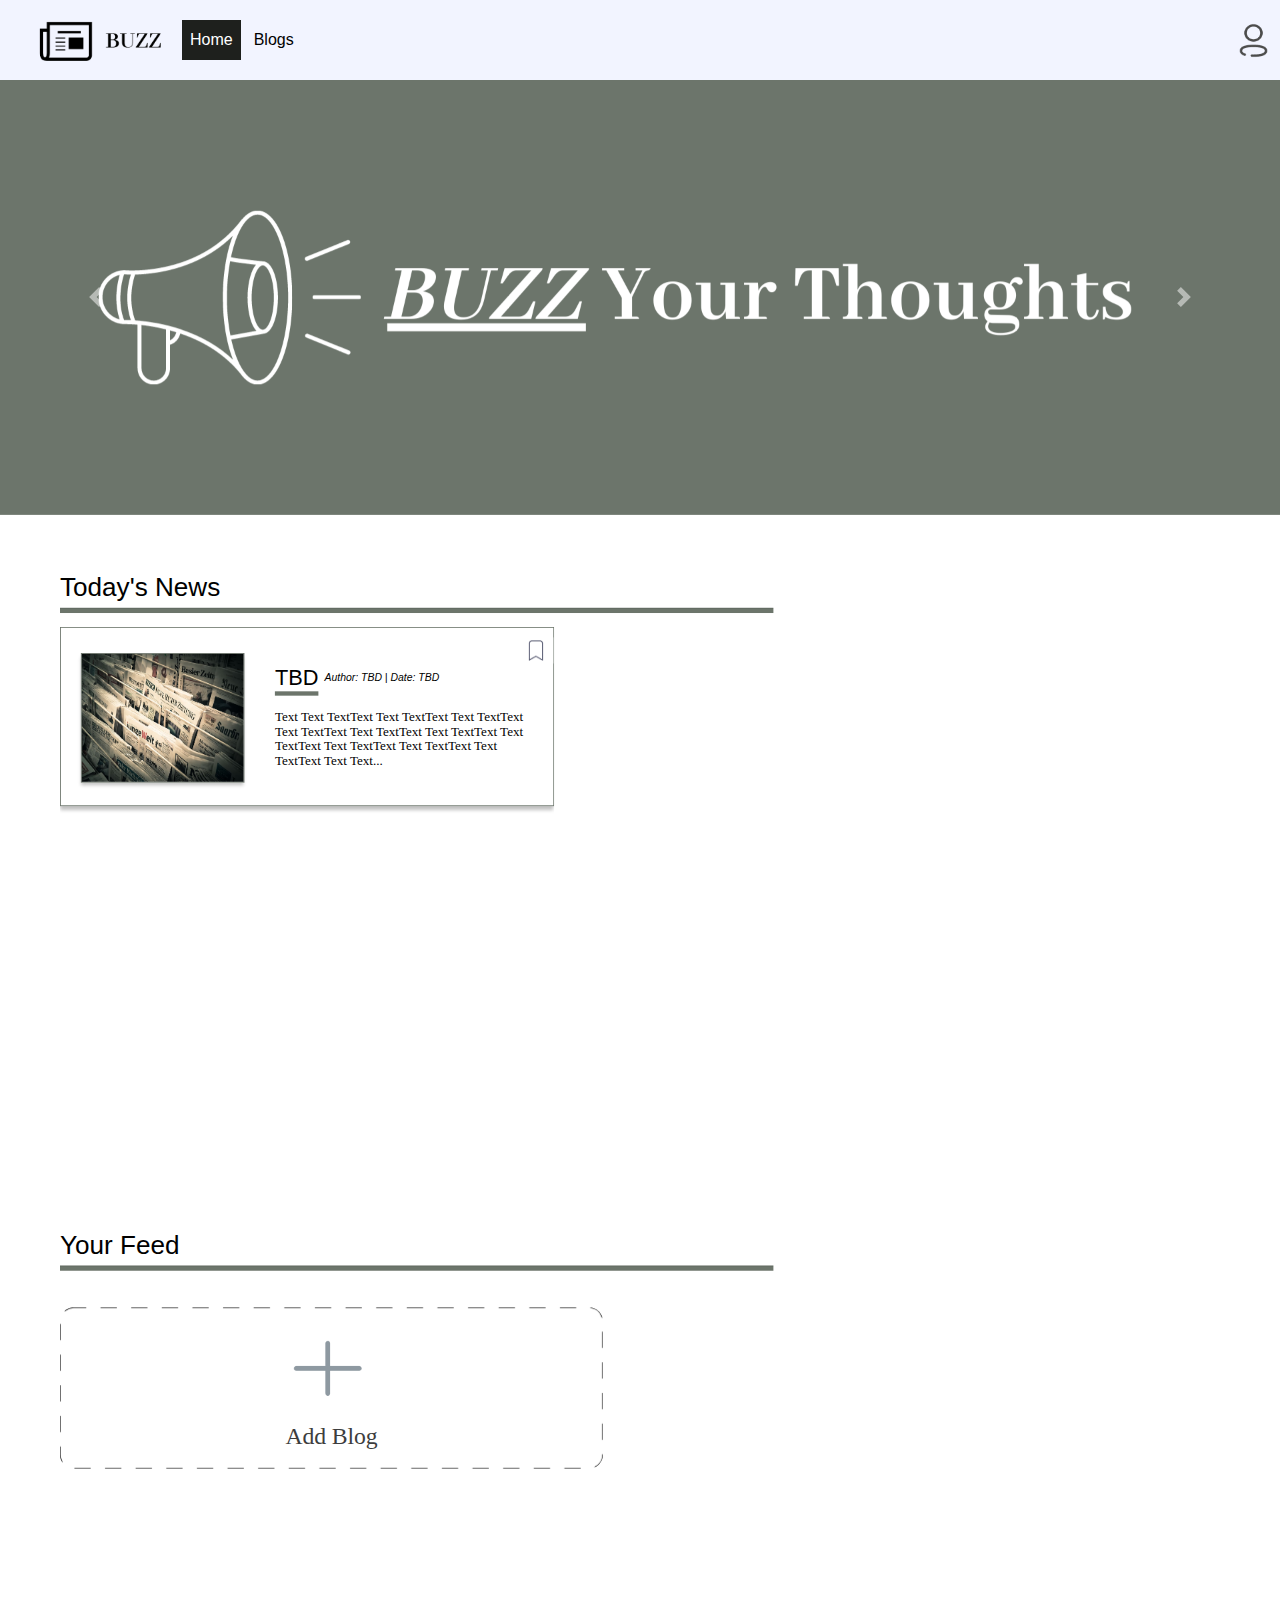
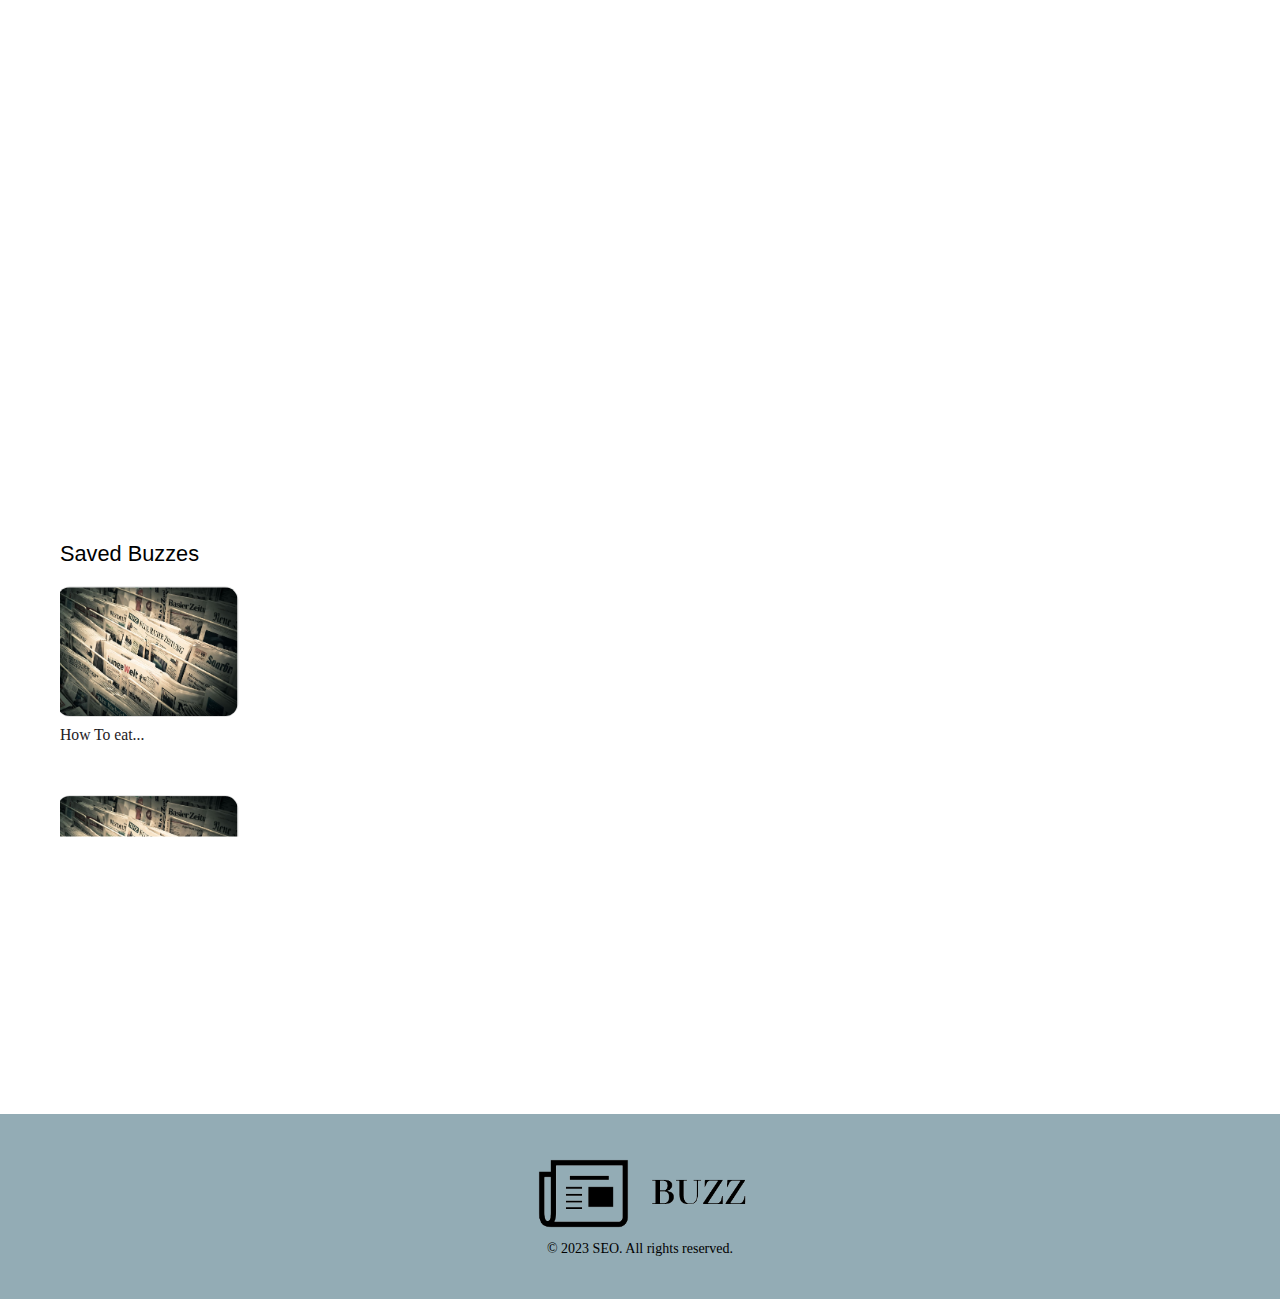
<file: server/templates/index.html>
<!DOCTYPE html>
<html lang="en">
  <head>
    <meta charset="UTF-8" />
    <meta http-equiv="X-UA-Compatible" content="IE=edge" />
    <meta name="viewport" content="width=device-width, initial-scale=1.0" />
    <title>Buzz</title>
    <link rel="icon" type="image/x-icon" href="../images/buzzlogo.png" />
    <link rel="stylesheet" href="../static/variables.css" />
    <link rel="stylesheet" href="../static/nav.css" />
    <link rel="stylesheet" href="../static/home.css" />
    <link rel="stylesheet" href="../static/cards.css" />
    <link rel="stylesheet" href="https://cdn.jsdelivr.net/npm/bootstrap@4.0.0/dist/css/bootstrap.min.css" integrity="sha384-Gn5384xqQ1aoWXA+058RXPxPg6fy4IWvTNh0E263XmFcJlSAwiGgFAW/dAiS6JXm" crossorigin="anonymous" />
  </head>
  <body>
    <nav class="navbar navbar-expand-lg nav_container fixed-top">
      <a  href="../templates/index.html"> 
        <img src="../images/buzzlogo.png" alt="logo" class="nav_logo"/>
      </a>
      <button class="navbar-toggler" type="button" data-toggle="collapse" data-target="#navbarNav" aria-controls="navbarNav" aria-expanded="false" aria-label="Toggle navigation"><span class="navbar-toggler-icon"></span></button>
      <div class="collapse navbar-collapse navbar_contain" id="navbarNav">
        <ul class="navbar-nav">
          <li class="nav-item active">
            <a class="nav-link" href="../templates/index.html">Home <span class="sr-only">(current)</span></a>
          </li>
          <li class="nav-item">
            <a class="nav-link" href="../templates/Blogs.html">Blogs</a>
          </li>
        </ul>
        <button class="nav_btn"  onclick="ProfileBtn()">
          <img src="../images/Profile.png" alt="profile" id="prof_img" />
        </button>
      </div>
    </nav>
    <div  id="news_popup"  class="news_pop_up">
      <div class="view_news_popup">
        <img src="../images/savenews.png" alt="save" class="save_icon">
        <div class="col_one_pop">
          <img src="../images/adminnews.jpg" alt="">
          <form action="GET" method="post" class="news_form">
            <div class="news_info">
              <div class="news_title_pop">
              <p class="news_pop_title" id="buzzTitle" >Title</p>
              </div>
            </div>
            <div class="news_info news_info_details">
              <div class="news_details_pop">
                <p class="news_pop_detail_text" id="buzzDetail" >Buzz Buzz Buzz...</p>
                </div>
              </div>
          </form>
        </div>
        <div class="col_two_pop">
          <button onclick="close_news_popup()">
          <img src="../images/close.png" alt="">
        </button>
        </div>

      </div>
    </div>

    <div class="top_space"></div>
    <div id="carouselExampleControls" class="carousel slide" data-ride="carousel">
      <div class="carousel-inner">
        <div class="carousel-item active">
          <img class="d-block w-100" src="../images/Buzzslideone.png" alt="First slide">
        </div>
        <div class="carousel-item">
          <img class="d-block w-100" src="../images/Buzzslidetwo.png" alt="Second slide">
        </div>
        <div class="carousel-item">
          <img class="d-block w-100" src="../images/Buzzslidethree.png" alt="Third slide">
        </div>
      </div>
      <a class="carousel-control-prev" href="#carouselExampleControls" role="button" data-slide="prev">
        <span class="carousel-control-prev-icon" aria-hidden="true"></span>
        <span class="sr-only">Previous</span>
      </a>
      <a class="carousel-control-next" href="#carouselExampleControls" role="button" data-slide="next">
        <span class="carousel-control-next-icon" aria-hidden="true"></span>
        <span class="sr-only">Next</span>
      </a>
    </div>
    <div class="section_one">
      <div class="col_one">
        <p class="news_title"> Today's News</p>
        <hr class='section_break'></hr>
        <div class="cards_scroll_news">
          <div onclick="viewNews()" id="1" class="news_cards">
            <div class="card_col_one">
              <img class="card_img" src="../images/adminnews.jpg" alt="news"/>
            </div>
            <div class="card_col_two">
              <div class="card_title_row">
                <p class="news_card_title">TBD</p>
                <p class="news_card_subtit">Author: TBD | Date: TBD</p>
              </div>
              <p class="news_card_preview">Text Text TextText Text TextText Text TextText Text TextText Text TextText Text TextText Text TextText Text TextText Text TextText Text TextText Text Text...</p>

            </div>
            <div class="card_col_three">
              <button>
              <img src="../images/save.png" alt="save">
            </button>
            </div>
          </div>
      </div>
      </div>
      <div class="col_two">
        <div id="not_show_feed" class="no_feed">
          <div class="no_feed_buzz">
            <button onclick="location.href = '../templates/Blogs.html'"><img src="../images/Add.png" alt="add"></button>
            <p class="no_feed_text">Add Blog</p>
          </div>
        </div>
          <div class="post_container">
            <p class="feed_title">Your Feed</p>
            <hr class='section_break_feed'></hr>
            <div id="show_feed" class="post_scroll">
                <div class="post_cards">
                  <p class="post_title">Post TBD</p>
                  <p class="post_details">Text Text TextText Text TextText Text TextText Text TextText Text TextText Text TextText Text TextText Text TextText Text TextText Text TextText Text Text...</p>
                </div>
                <div class="post_cards">
                <p class="post_title">Post TBD</p>
                <p class="post_details">Text Text TextText Text TextText Text TextText Text TextText Text TextText Text TextText Text TextText Text TextText Text TextText Text TextText Text Text...</p>
                </div>
                <div class="post_cards">
              <p class="post_title">Post TBD</p>
              <p class="post_details">Text Text TextText Text TextText Text TextText Text TextText Text TextText Text TextText Text TextText Text TextText Text TextText Text TextText Text Text...</p>
                </div>
                <div class="post_cards">
                <p class="post_title">Post TBD</p>
                <p class="post_details">Text Text TextText Text TextText Text TextText Text TextText Text TextText Text TextText Text TextText Text TextText Text TextText Text TextText Text Text...</p>
              </div>
                </div>
            </div>
         
          <div class="saved_articles">
            <p class="saved_title">Saved Buzzes</p>
            <div class="saved_scroll">
              <div class="saved_card">
                <button><img class="saved_img" src="../images/adminnews.jpg" alt="savedimg"/></button>
                <p class="saved_sub">How To eat...</p>
              </div>
              <div class="saved_card">
                <button><img class="saved_img" src="../images/adminnews.jpg" alt="savedimg"/></button>
                <p class="saved_sub">How To eat...</p>
              </div>
              <div class="saved_card">
                <button><img class="saved_img" src="../images/adminnews.jpg" alt="savedimg"/></button>
                <p class="saved_sub">How To eat...</p>
              </div>
              <div class="saved_card">
                <button><img class="saved_img" src="../images/adminnews.jpg" alt="savedimg"/></button>
                <p class="saved_sub">How To eat...</p>
              </div>
              <div class="saved_card">
                <button><img class="saved_img" src="../images/adminnews.jpg" alt="savedimg"/></button>
                <p class="saved_sub">How To eat...</p>
              </div>
            </div>
          </div>
    </div>
  </div>
  <div class="footer">
    <img src="../images/buzzlogo.png" alt="logo"/>
    <p>© 2023 SEO. All rights reserved.</p>
  </div>
  <script>
    
  </script>
  <script src="../js/web.js"></script>
    <script src="https://ajax.googleapis.com/ajax/libs/jquery/3.6.4/jquery.min.js"></script>
    <script src="https://code.jquery.com/jquery-3.2.1.slim.min.js" integrity="sha384-KJ3o2DKtIkvYIK3UENzmM7KCkRr/rE9/Qpg6aAZGJwFDMVNA/GpGFF93hXpG5KkN" crossorigin="anonymous"></script>
    <script src="https://cdn.jsdelivr.net/npm/popper.js@1.12.9/dist/umd/popper.min.js" integrity="sha384-ApNbgh9B+Y1QKtv3Rn7W3mgPxhU9K/ScQsAP7hUibX39j7fakFPskvXusvfa0b4Q" crossorigin="anonymous"></script>
    <script src="https://cdn.jsdelivr.net/npm/bootstrap@4.0.0/dist/js/bootstrap.min.js" integrity="sha384-JZR6Spejh4U02d8jOt6vLEHfe/JQGiRRSQQxSfFWpi1MquVdAyjUar5+76PVCmYl" crossorigin="anonymous"></script>
  </body>
</html>
</file>
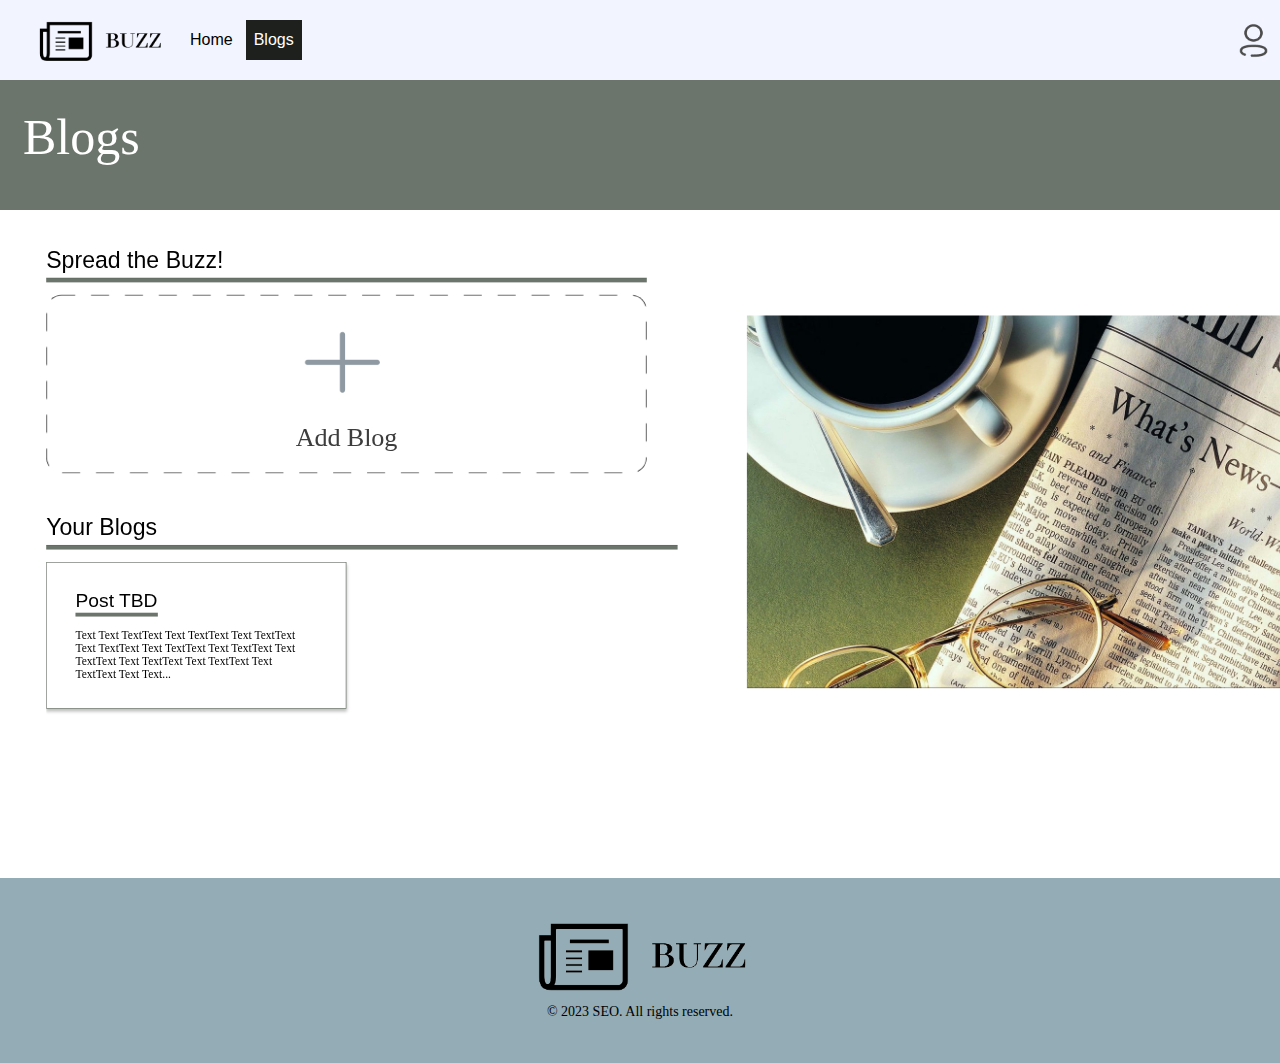
<file: server/templates/Blogs.html>
<!DOCTYPE html>
<html lang="en">
  <head>
    <meta charset="UTF-8" />
    <meta http-equiv="X-UA-Compatible" content="IE=edge" />
    <meta name="viewport" content="width=device-width, initial-scale=1.0" />
    <title>Buzz</title>
    <link rel="icon" type="image/x-icon" href="../images/buzzlogo.png" />
    <link rel="stylesheet" href="../static/variables.css" />
    <link rel="stylesheet" href="../static/nav.css" />
    <link rel="stylesheet" href="../static/blogs.css" />
    <link rel="stylesheet" href="../static/cards.css" />
    <link rel="stylesheet" href="https://cdn.jsdelivr.net/npm/bootstrap@4.0.0/dist/css/bootstrap.min.css" integrity="sha384-Gn5384xqQ1aoWXA+058RXPxPg6fy4IWvTNh0E263XmFcJlSAwiGgFAW/dAiS6JXm" crossorigin="anonymous" />
  </head>
  <body>
    <nav class="navbar navbar-expand-lg nav_container fixed-top">
      <a  href="../templates/index.html"> 
        <img src="../images/buzzlogo.png" alt="logo" class="nav_logo"/>
      </a>
      <button class="navbar-toggler" type="button" data-toggle="collapse" data-target="#navbarNav" aria-controls="navbarNav" aria-expanded="false" aria-label="Toggle navigation"><span class="navbar-toggler-icon"></span></button>
      <div class="collapse navbar-collapse navbar_contain" id="navbarNav">
        <ul class="navbar-nav">
          <li class="nav-item ">
            <a class="nav-link" href="../templates/index.html">Home <span class="sr-only">(current)</span></a>
          </li>
          <li class="nav-item active">
            <a class="nav-link" href="../templates/Blogs.html">Blogs</a>
          </li>
        </ul>
        <button class="nav_btn"  onclick="ProfileBtn()">
          <img src="../images/Profile.png" alt="profile" id="prof_img" />
        </button>
      </div>
    </nav>
    <div  id="blog_popup"  class="pop_up">
      <div class="add_blog_popup">
        <div class="col_one_pop">
          <img src="../images/adminnews.jpg" alt="">
          <form action="" method="post" class="blog_form">
            <div class="blog_info">
              <input placeholder="Enter Title" type="name" name="buzzTitle" id="buzzTitle" required>
            </div>
            <div class="blog_info blog_info_details">
              <textarea placeholder="Buzz you story..." type="text" name="buzzDetails" id="buzzDetails" required></textarea>
            </div>
            <div class="blog_info_btn">
              <input type="submit" value="Save">
            </div>
          </form>
        </div>
        <div class="col_two_pop">
          <button onclick="close_blog_popup()">
          <img src="../images/close.png" alt="">
        </button>
        </div>

      </div>
    </div>

    <div class="top_space_blogs"></div>
    <div class="page_header">
      <p class="header_blogs">Blogs</p>
    </div>
    <div class="blog_container">
    <div class="blog_section">
      <div class="create_blogs">
        <p class="create_title">Spread the Buzz!</p>
        <hr class='section_break_create'></hr>
        <div class="add_buzz">
          <button onclick="open_blog_popup()"><img src="../images/Add.png" alt="add"></button>
          <p class="add_text">Add Blog</p>
        </div>
      </div>
      <div class="your_blogs">
        <p class="your_title">Your Blogs</p>
        <hr class='section_break_feed'></hr>
        <div class="your_scroll">
            <div class="your_cards">
              <p class="your_cards_title">Post TBD</p>
              <p class="your_cards_details">Text Text TextText Text TextText Text TextText Text TextText Text TextText Text TextText Text TextText Text TextText Text TextText Text TextText Text Text...</p>
            </div>  
        </div>
      </div>
    </div>
    <div class="blog_img">
      <img src="../images/newscofee.jpg" alt="news image">
    </div>

  </div>

  
  <div class="footer">
    <img src="../images/buzzlogo.png" alt="logo"/>
    <p>© 2023 SEO. All rights reserved.</p>
  </div>
  <script src="../js/web.js"></script>
    <script src="https://ajax.googleapis.com/ajax/libs/jquery/3.6.4/jquery.min.js"></script>
    <script src="https://code.jquery.com/jquery-3.2.1.slim.min.js" integrity="sha384-KJ3o2DKtIkvYIK3UENzmM7KCkRr/rE9/Qpg6aAZGJwFDMVNA/GpGFF93hXpG5KkN" crossorigin="anonymous"></script>
    <script src="https://cdn.jsdelivr.net/npm/popper.js@1.12.9/dist/umd/popper.min.js" integrity="sha384-ApNbgh9B+Y1QKtv3Rn7W3mgPxhU9K/ScQsAP7hUibX39j7fakFPskvXusvfa0b4Q" crossorigin="anonymous"></script>
    <script src="https://cdn.jsdelivr.net/npm/bootstrap@4.0.0/dist/js/bootstrap.min.js" integrity="sha384-JZR6Spejh4U02d8jOt6vLEHfe/JQGiRRSQQxSfFWpi1MquVdAyjUar5+76PVCmYl" crossorigin="anonymous"></script>
  </body>
</html>
</file>
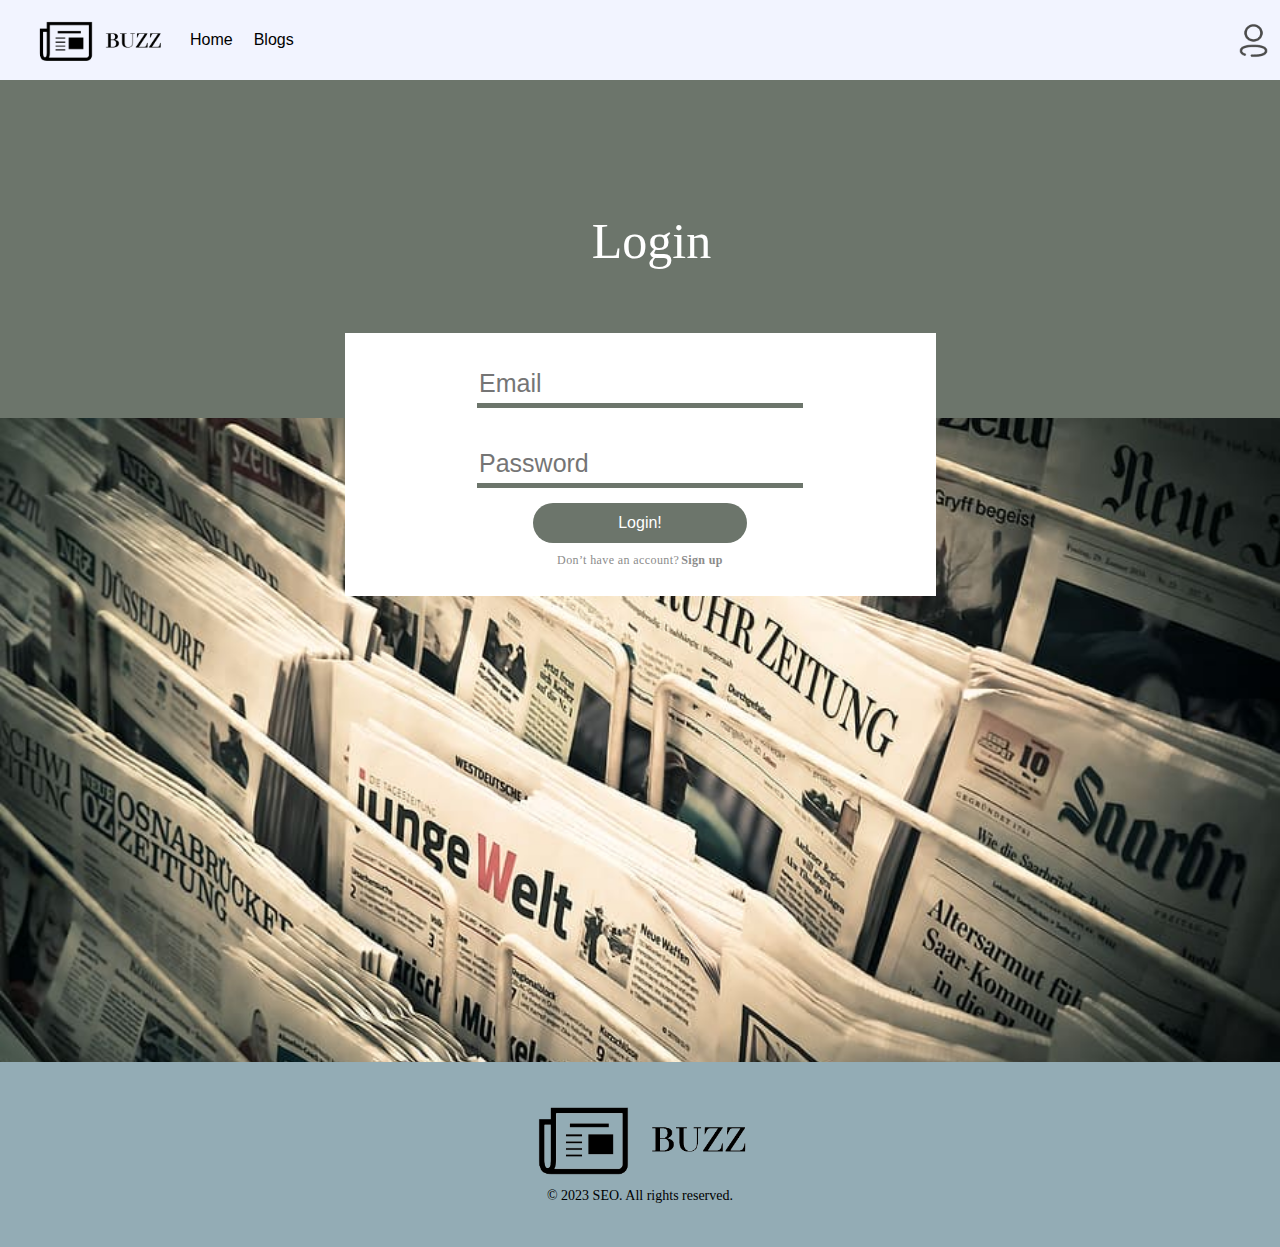
<file: server/templates/login.html>
<!DOCTYPE html>
<html lang="en">
  <head>
    <meta charset="UTF-8" />
    <meta http-equiv="X-UA-Compatible" content="IE=edge" />
    <meta name="viewport" content="width=device-width, initial-scale=1.0" />
    <title>Buzz</title>
    <link rel="icon" type="image/x-icon" href="../images/buzzlogo.png" />
    <link rel="stylesheet" href="../static/variables.css" />
    <link rel="stylesheet" href="../static/nav.css" />
    <link rel="stylesheet" href="../static/login.css" />
    <link rel="stylesheet" href="../static/cards.css" />
    <link rel="stylesheet" href="https://cdn.jsdelivr.net/npm/bootstrap@4.0.0/dist/css/bootstrap.min.css" integrity="sha384-Gn5384xqQ1aoWXA+058RXPxPg6fy4IWvTNh0E263XmFcJlSAwiGgFAW/dAiS6JXm" crossorigin="anonymous" />
  </head>
  <body>
    <nav class="navbar navbar-expand-lg nav_container fixed-top">
      <a  href="../templates/index.html"> 
        <img src="../images/buzzlogo.png" alt="logo" class="nav_logo"/>
      </a>
      <button class="navbar-toggler" type="button" data-toggle="collapse" data-target="#navbarNav" aria-controls="navbarNav" aria-expanded="false" aria-label="Toggle navigation"><span class="navbar-toggler-icon"></span></button>
      <div class="collapse navbar-collapse navbar_contain" id="navbarNav">
        <ul class="navbar-nav">
          <li class="nav-item ">
            <a class="nav-link" href="../templates/index.html">Home <span class="sr-only">(current)</span></a>
          </li>
          <li class="nav-item">
            <a class="nav-link" href="../templates/Blogs.html">Blogs</a>
          </li>
        </ul>
        <button class="nav_btn"  onclick="ProfileBtn()">
          <img src="../images/Profile.png" alt="profile" id="prof_img" />
        </button>
      </div>
    </nav>
    <div class="log_sec">
    <div class="login_container">
      <form action="" method="post" class="login_form">
        <div class="login_info">
          <input placeholder="Email" type="email" name="email" id="email" required>
        </div>
        <div class="login_info">
          <input placeholder="Password" type="password" name="password" id="password" required>
        </div>
        <div class="login_info_btn">
          <input type="submit" value="Login!">
        </div>
      </form>
      <div class="log_prompt">
        <p class="prompt">Don’t have an account? </p>
        <button onclick="Register()" class="sign_up">Sign up</button>
      </div>
    </div>
    <div class="top_space_log"></div>
    <div class="page_header_log">
      <p>Login</p>
    </div>
    <img class="news_bg" src="../images/adminnews.jpg" alt="newsbg">
  </div>
  <div class="footer">
    <img src="../images/buzzlogo.png" alt="logo"/>
    <p>© 2023 SEO. All rights reserved.</p>
  </div>
  <script src="../js/web.js"></script>
    <script src="https://ajax.googleapis.com/ajax/libs/jquery/3.6.4/jquery.min.js"></script>
    <script src="https://code.jquery.com/jquery-3.2.1.slim.min.js" integrity="sha384-KJ3o2DKtIkvYIK3UENzmM7KCkRr/rE9/Qpg6aAZGJwFDMVNA/GpGFF93hXpG5KkN" crossorigin="anonymous"></script>
    <script src="https://cdn.jsdelivr.net/npm/popper.js@1.12.9/dist/umd/popper.min.js" integrity="sha384-ApNbgh9B+Y1QKtv3Rn7W3mgPxhU9K/ScQsAP7hUibX39j7fakFPskvXusvfa0b4Q" crossorigin="anonymous"></script>
    <script src="https://cdn.jsdelivr.net/npm/bootstrap@4.0.0/dist/js/bootstrap.min.js" integrity="sha384-JZR6Spejh4U02d8jOt6vLEHfe/JQGiRRSQQxSfFWpi1MquVdAyjUar5+76PVCmYl" crossorigin="anonymous"></script>
  </body>
</html>
</file>
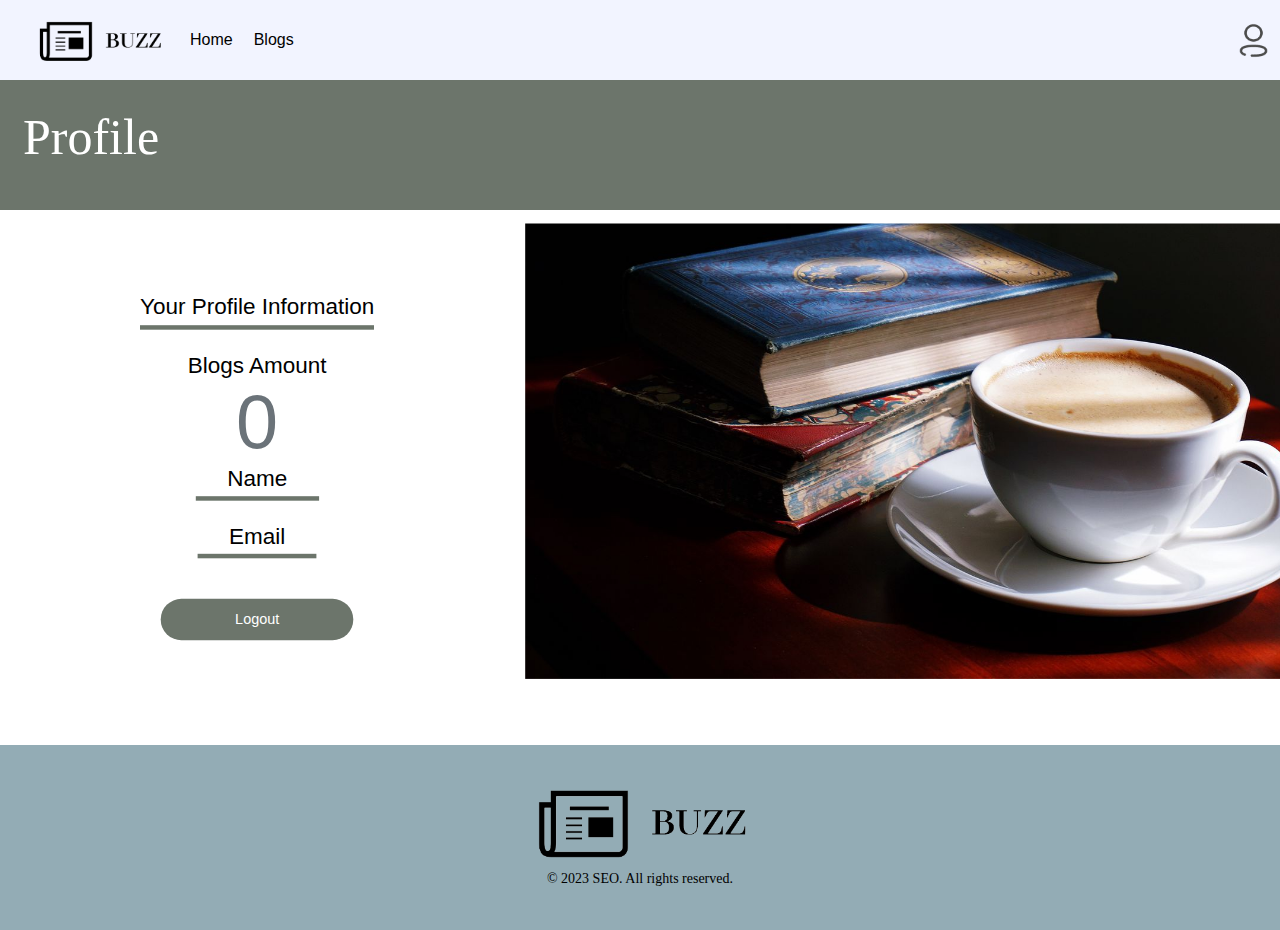
<file: server/templates/Profile.html>
<!DOCTYPE html>
<html lang="en">
  <head>
    <meta charset="UTF-8" />
    <meta http-equiv="X-UA-Compatible" content="IE=edge" />
    <meta name="viewport" content="width=device-width, initial-scale=1.0" />
    <title>Buzz</title>
    <link rel="icon" type="image/x-icon" href="../images/buzzlogo.png" />
    <link rel="stylesheet" href="../static/variables.css" />
    <link rel="stylesheet" href="../static/nav.css" />
    <link rel="stylesheet" href="../static/profile.css" />
    <link rel="stylesheet" href="../static/cards.css" />
    <link rel="stylesheet" href="https://cdn.jsdelivr.net/npm/bootstrap@4.0.0/dist/css/bootstrap.min.css" integrity="sha384-Gn5384xqQ1aoWXA+058RXPxPg6fy4IWvTNh0E263XmFcJlSAwiGgFAW/dAiS6JXm" crossorigin="anonymous" />
  </head>
  <body>
    <nav class="navbar navbar-expand-lg nav_container fixed-top">
      <a  href="../templates/index.html"> 
        <img src="../images/buzzlogo.png" alt="logo" class="nav_logo"/>
      </a>
      <button class="navbar-toggler" type="button" data-toggle="collapse" data-target="#navbarNav" aria-controls="navbarNav" aria-expanded="false" aria-label="Toggle navigation"><span class="navbar-toggler-icon"></span></button>
      <div class="collapse navbar-collapse navbar_contain" id="navbarNav">
        <ul class="navbar-nav">
          <li class="nav-item ">
            <a class="nav-link" href="../templates/index.html">Home <span class="sr-only">(current)</span></a>
          </li>
          <li class="nav-item">
            <a class="nav-link" href="../templates/Blogs.html">Blogs</a>
          </li>
        </ul>
        <button class="nav_btn"  onclick="ProfileBtn()">
          <img src="../images/Profile.png" alt="profile" id="prof_img" />
        </button>
      </div>
    </nav>
    <div class="top_space_blogs"></div>
    <div class="page_header">
      <p class="header_blogs">Profile</p>
    </div>
    <div class="profile_container">
      <div class="prof_col_one">
        <p class="prof_title">Your Profile Information</p>
        <p class="prof_details">Blogs Amount</p>
        <p class="prof_blog_num">0</p>
        <div class="prof_name">Name</div>
        <div class="prof_email">Email</div>
        <button class="prof_btn">Logout</button>
      </div>
      <div class="prof_col_two">
        <img src="../images/cofee.jpg" alt="coffe">
      </div>
    </div>
    

  
  <div class="footer">
    <img src="../images/buzzlogo.png" alt="logo"/>
    <p>© 2023 SEO. All rights reserved.</p>
  </div>
  <script src="../js/web.js"></script>
    <script src="https://ajax.googleapis.com/ajax/libs/jquery/3.6.4/jquery.min.js"></script>
    <script src="https://code.jquery.com/jquery-3.2.1.slim.min.js" integrity="sha384-KJ3o2DKtIkvYIK3UENzmM7KCkRr/rE9/Qpg6aAZGJwFDMVNA/GpGFF93hXpG5KkN" crossorigin="anonymous"></script>
    <script src="https://cdn.jsdelivr.net/npm/popper.js@1.12.9/dist/umd/popper.min.js" integrity="sha384-ApNbgh9B+Y1QKtv3Rn7W3mgPxhU9K/ScQsAP7hUibX39j7fakFPskvXusvfa0b4Q" crossorigin="anonymous"></script>
    <script src="https://cdn.jsdelivr.net/npm/bootstrap@4.0.0/dist/js/bootstrap.min.js" integrity="sha384-JZR6Spejh4U02d8jOt6vLEHfe/JQGiRRSQQxSfFWpi1MquVdAyjUar5+76PVCmYl" crossorigin="anonymous"></script>
  </body>
</html>
</file>
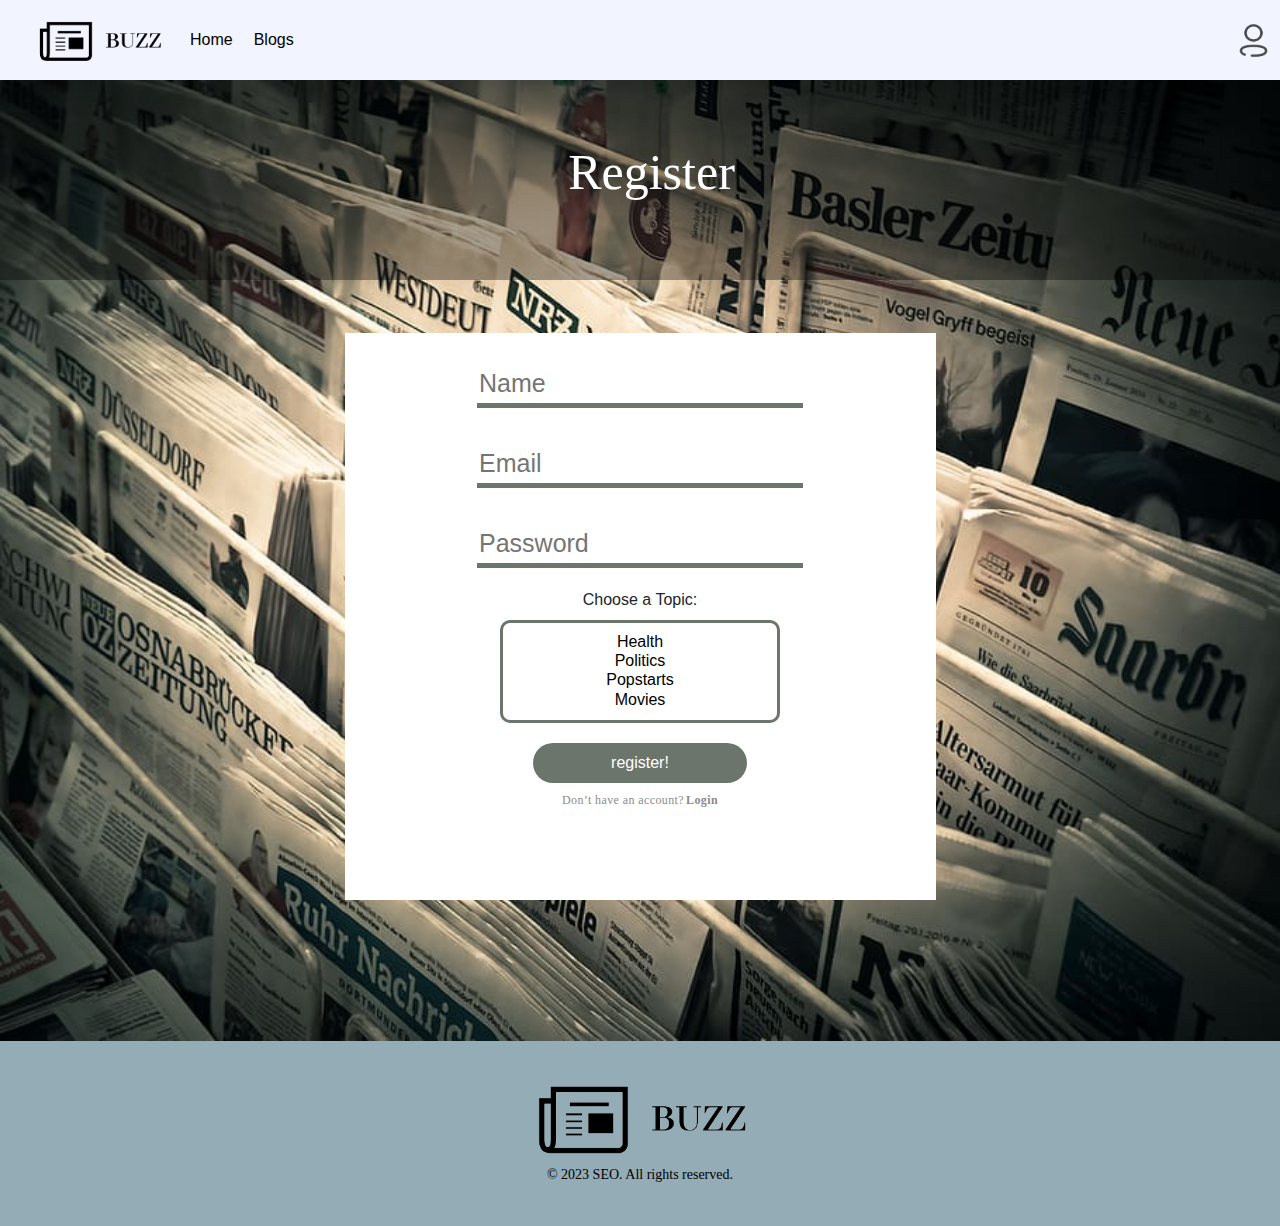
<file: server/templates/register.html>
<!DOCTYPE html>
<html lang="en">
  <head>
    <meta charset="UTF-8" />
    <meta http-equiv="X-UA-Compatible" content="IE=edge" />
    <meta name="viewport" content="width=device-width, initial-scale=1.0" />
    <title>Buzz</title>
    <link rel="icon" type="image/x-icon" href="../images/buzzlogo.png" />
    <link rel="stylesheet" href="../static/variables.css" />
    <link rel="stylesheet" href="../static/nav.css" />
    <link rel="stylesheet" href="../static/register.css" />
    <link rel="stylesheet" href="../static/cards.css" />
    <link rel="stylesheet" href="https://cdn.jsdelivr.net/npm/bootstrap@4.0.0/dist/css/bootstrap.min.css" integrity="sha384-Gn5384xqQ1aoWXA+058RXPxPg6fy4IWvTNh0E263XmFcJlSAwiGgFAW/dAiS6JXm" crossorigin="anonymous" />
  </head>
  <body>
    <nav class="navbar navbar-expand-lg nav_container fixed-top">
      <a  href="../templates/index.html"> 
        <img src="../images/buzzlogo.png" alt="logo" class="nav_logo"/>
      </a>
      <button class="navbar-toggler" type="button" data-toggle="collapse" data-target="#navbarNav" aria-controls="navbarNav" aria-expanded="false" aria-label="Toggle navigation"><span class="navbar-toggler-icon"></span></button>
      <div class="collapse navbar-collapse navbar_contain" id="navbarNav">
        <ul class="navbar-nav">
          <li class="nav-item ">
            <a class="nav-link" href="../templates/index.html">Home <span class="sr-only">(current)</span></a>
          </li>
          <li class="nav-item">
            <a class="nav-link" href="../templates/Blogs.html">Blogs</a>
          </li>
        </ul>
        <button class="nav_btn"  onclick="ProfileBtn()">
          <img src="../images/Profile.png" alt="profile" id="prof_img" />
        </button>
      </div>
    </nav>
    <div class="reg_sec">
    <div class="reg_container">
      <form action="" method="post" class="register_form">
        <div class="register_info">
          <input placeholder="Name" type="name" name="name" id="name" required>
        </div>
        <div class="register_info">
          <input placeholder="Email" type="email" name="email" id="email" required>
        </div>
        <div class="register_info">
          <input placeholder="Password" type="password" name="password" id="password" required>
        </div>
        <div class="register_info_topics">
          <label for="topic">Choose a Topic:</label>
          <select name="topic" id="topic" multiple>
            <option value="volvo">Health</option>
            <option value="saab">Politics</option>
            <option value="opel">Popstarts</option>
            <option value="audi">Movies</option>
          </select>
        </div>
        <div class="register_info_btn">
          <input type="submit" value="register!">
        </div>
      </form>
      <div class="reg_prompt">
        <p class="prompt">Don’t have an account? </p>
        <button onclick="location.href = '../templates/login.html'" class="sign_up">Login</button>
      </div>
    </div>
    <div class="top_space_reg"></div>
    <div class="page_header_reg">
      <p>Register</p>
    </div>
    <img class="news_bg" src="../images/adminnews.jpg" alt="newsbg">
  </div>
  <div class="footer">
    <img src="../images/buzzlogo.png" alt="logo"/>
    <p>© 2023 SEO. All rights reserved.</p>
  </div>
  <script src="../js/web.js"></script>
    <script src="https://ajax.googleapis.com/ajax/libs/jquery/3.6.4/jquery.min.js"></script>
    <script src="https://code.jquery.com/jquery-3.2.1.slim.min.js" integrity="sha384-KJ3o2DKtIkvYIK3UENzmM7KCkRr/rE9/Qpg6aAZGJwFDMVNA/GpGFF93hXpG5KkN" crossorigin="anonymous"></script>
    <script src="https://cdn.jsdelivr.net/npm/popper.js@1.12.9/dist/umd/popper.min.js" integrity="sha384-ApNbgh9B+Y1QKtv3Rn7W3mgPxhU9K/ScQsAP7hUibX39j7fakFPskvXusvfa0b4Q" crossorigin="anonymous"></script>
    <script src="https://cdn.jsdelivr.net/npm/bootstrap@4.0.0/dist/js/bootstrap.min.js" integrity="sha384-JZR6Spejh4U02d8jOt6vLEHfe/JQGiRRSQQxSfFWpi1MquVdAyjUar5+76PVCmYl" crossorigin="anonymous"></script>
  </body>
</html>
</file>
<file: server/static/variables.css>
@font-face {
    font-family: 'myanmar-khyay-regular', sans-serif;
    src: url('../fonts/mKhyay\-Regular.ttf');
    /*URL to font*/
}

:root {
    --white: #FFFFFF;
    --navbar_bgcolor: #F2F4FF;
    --active_color: #5f5556;
    --hover_bgcolor: #756b6c;
    --cute_black: #1e201d;
    --section_break:#6C756B;
    --footer_color: #93ACB5;
}
</file>
<file: server/static/nav.css>
body{
    height:max-content;
}
/* NavBar */
.nav_logo {
    width: 166px;
    height: 58px;
    object-fit: contain;
    margin-bottom: 6px;
}

.nav_container {
    background-color: var(--navbar_bgcolor);
    color: #F2F4FF;
}



.nav-link {
    color: black;
    margin-right:5px !important;
}

.active a {
    background-color: var(--cute_black);
    color: var(--white);
}

.nav-link:hover {
    background-color: var(--hover_bgcolor);
    color: var(--white);
}

.navbar-toggler-icon {
    background-image: url("data:image/svg+xml,%3csvg xmlns='http://www.w3.org/2000/svg' width='30' height='30' viewBox='0 0 30 30'%3e%3cpath stroke='rgba(0, 0, 0, 0.5)' stroke-linecap='round' stroke-miterlimit='10' stroke-width='2' d='M4 7h22M4 15h22M4 23h22'/%3e%3c/svg%3e") !important;
}

.collapse.show {
    display: flex !important;
    flex-direction: column !important;
    justify-content: center !important;
}


.collapse.show img {
    margin-left: auto !important;
    margin-right: auto !important;
}
.nav_btn {
    border: none;
    cursor: pointer;
    appearance: none;
    background-color:#f2f4ff00;
    margin-left: 85% !important;
}

.nav_btn:focus {
    outline: none;
}
#prof_img {
    width: 42px;
    height: 39px;

    object-fit: contain;
}
/* Footer */
.footer{
    width:100%;
    height:185px;
    display: flex;
    flex-direction: column;
    justify-content: center;
    background-color:var(--footer_color) ;
    
}
.footer img{
    width: 273px;
    height: 99.207px;
object-fit: contain;
margin-left: auto;
margin-right: auto;

}
.footer p{
    color: #000;
text-align: center;
font-family: Inter;
font-size: 14px;
font-style: normal;
font-weight: 400;
line-height: 26px;
margin-left: auto;
margin-right: auto;
}
</file>
<file: server/static/home.css>
.top_space {
    height: 80px;
}
.carousel-inner{
    width: 100% !important;
}
/* Section Three */
.section_one {
    display: flex;
    flex-direction: row;
    flex-wrap: wrap;
    margin-top: 58px;
    margin-left: 60px;
    gap: 100px;
    transform: scale(0.87);
    transform-origin: left top;
    flex-wrap: nowrap;
    width: max-content;
}

.col_one {
    display: flex;
    flex-direction: column;
}

.col_two {
    display: flex;
    flex-direction: column;
    height: max-content;
}

.news_title {
    color: #000;
    font-family: 'myanmar-khyay-regular', sans-serif;
    font-size: 30px;
    font-style: normal;
    font-weight: 400;
    line-height: normal;
    margin-bottom: 6px;
}

.section_break {
    width: 100%;
    height: 4.911px;
    background-color: var(--section_break);
    margin-left: 0;
    margin-top: 0;
}




/* POSTS */

.post_container {
    display: flex;
    flex-direction: column;
    width: max-content;

}

.feed_title {
    color: #000;
    font-family: 'myanmar-khyay-regular', sans-serif;
    font-size: 30px;
    font-style: normal;
    font-weight: 400;
    line-height: normal;
    margin-bottom: 6px;
}

.section_break_feed {
    width: 100%;
    height: 4.911px;
    background-color: var(--section_break);
    margin-left: 0;
    margin-top: 0;
}

/* Saved Cards */
.saved_articles {
    display: flex;
    flex-direction: column;
    width: max-content;
    height: 340px;
    margin-top: 50px;
}

.saved_title {
    color: #000;
    font-family: 'myanmar-khyay-regular', sans-serif;
    font-size: 25px;
    font-style: normal;
    font-weight: 500;
    line-height: normal;
    justify-content: center;
    width: max-content;
    height: 25px;
}
</file>
<file: server/static/cards.css>
/* CARDS */
.cards_scroll_news{
    display: flex;
    flex-direction: column;
    width: max-content;
    height: 594px;
    overflow-y: auto;
}
.news_cards {
    display: flex;
    flex-direction: row;
    margin-bottom: 20px;
    max-width: max-content;
    height: 206px;
    border: 1px solid #6C756B;
    background: #FFF;
    box-shadow: 0px 4px 4px 0px rgba(0, 0, 0, 0.25);
}

.card_img {
    width: 188px;
    height: 149px;
    box-shadow: 0px 4px 4px 0px rgba(0, 0, 0, 0.25);
    border: 1px solid var(--section_break);
    object-fit: cover center;
    margin-top: 29px;
    margin-left: 23px;
}

.card_col_two {
    display: flex;
    flex-direction: column;
    margin-left: 35px;

}

.card_title_row {
    display: flex;
    flex-direction: row;
    align-items: center;
    margin-top: 43px;
}

.news_card_title {
    color: #000;
    font-family: 'myanmar-khyay-regular', sans-serif;
    font-size: 25px;
    font-style: normal;
    font-weight: 500;
    line-height: normal;
    justify-content: center;
    width: max-content;
    height: 25px;
    border-bottom: 5px solid var(--section_break);
    padding-bottom: 30px;
}

.news_card_subtit {
    margin-top: -3px;
    width: max-content;
    height: 17px;
    justify-content: center;
    color: #000;
    font-family: 'myanmar-khyay-regular', sans-serif;
    font-size: 12px;
    font-style: italic;
    font-weight: 400;
    line-height: normal;
    margin-left: 7px;
}

.news_card_preview {
    color: #000;
    font-family: Myanmar Khyay;
    font-size: 15px;
    font-style: normal;
    font-weight: 400;
    line-height: normal;
    max-width: 290px;
    height: 84px;
}

.card_col_three button {
    border: none;
    cursor: pointer;
    appearance: none;
    background-color: #FFF;
    margin-top: 11px;
    margin-left: -10px;
}

.card_col_three button:focus {
    outline: none;
}

/* Post card */
.post_scroll {
    display: flex;
    flex-direction: row;
    gap: 30px;
    width: 820px;
    overflow-y: hidden;
    overflow-x: scroll;
    opacity: 0;
}

.post_scroll::-webkit-scrollbar {
    width: 100%;
    height: 20px;
}

.post_scroll::-webkit-scrollbar-track {
    background-color: var(--white);
    border-radius: 10px;
    height: 90px;

}

.post_scroll::-webkit-scrollbar-thumb {
    border-radius: 20px;
    border: 3px solid #FFF;
    background-color: var(--section_break);
}

.post_cards {
    width: 390px;
    height: 191px;
    border: 1px solid #6C756B;
    background: #FFF;
    box-shadow: 0px 4px 4px 0px rgba(0, 0, 0, 0.25);
    flex-shrink: 0;
    margin-bottom: 20px;
}

.post_title {
    margin-top: 35px;
    margin-left: 37px;

    color: #000;
    font-family: 'myanmar-khyay-regular', sans-serif;
    font-size: 25px;
    font-style: normal;
    font-weight: 500;
    line-height: normal;
    justify-content: center;
    width: max-content;
    height: 25px;
    border-bottom: 5px solid var(--section_break);
    padding-bottom: 30px;
}

.post_details {
    margin-left: 37px;

    color: #000;
    font-family: Myanmar Khyay;
    font-size: 15px;
    font-style: normal;
    font-weight: 400;
    line-height: normal;
    max-width: 290px;
    height: 84px;
}
/* no post card */
.no_feed{
    position: absolute;
        width:780px;
        margin-top:88px;
        transform: scale(0.8);
        transform-origin: left top;
        opacity: 1;
    }
    .no_feed_buzz {
        width: 780px;
        height: 232px;
        background-image: url("data:image/svg+xml,%3csvg width='100%25' height='100%25' xmlns='http://www.w3.org/2000/svg'%3e%3crect width='100%25' height='100%25' fill='none' rx='20' ry='20' stroke='%23333' stroke-width='2' stroke-dasharray='22' stroke-dashoffset='5' stroke-linecap='round'/%3e%3c/svg%3e");
        border-radius: 20px;
        display: flex;
        flex-direction: column;
        justify-content: center;
        align-items: center;
    
    }
    
    .no_feed_buzz button {
        border: none;
        cursor: pointer;
        appearance: none;
        background-color: #FFF;
        margin-top: 11px;
        margin-left: -10px;
    }
    
    .no_feed_buzz button:focus {
        outline: none;
    }
    
    .no_feed_buzz img {
        width: 176.796px;
        height: 140.049px;
    }
    
    .no_feed_text {
        color: #3D3D3D;
        text-align: center;
        font-family: Poppins;
        font-size: 34.078px;
        font-style: normal;
        font-weight: 400;
        line-height: 51.117px;
        letter-spacing: -0.17px;
    }
/* saved card */
.saved_scroll {
    display: flex;
    flex-direction: row;
    gap: 30px;
    width: 820px;
    overflow-y: hidden;
    overflow-x: scroll;
}

.saved_scroll::-webkit-scrollbar {
    width: 100%;
    height: 20px;
}

.saved_scroll::-webkit-scrollbar-track {
    background-color: var(--white);
    border-radius: 10px;
    height: 90px;

}

.saved_scroll::-webkit-scrollbar-thumb {
    border-radius: 20px;
    border: 3px solid #FFF;
    background-color: var(--section_break);
}

.saved_card {
    display: flex;
    flex-direction: column;
    justify-content: center;
    width: 211px;
    flex-shrink: 0;
}

.saved_sub {
    color: var(--cute_black);
    font-family: Poppins;
    font-size: 18.037px;
    font-style: normal;
    font-weight: 400;
    line-height: normal;
    margin-top: 10px;
}

.saved_card button {
    border: none;
    cursor: pointer;
    appearance: none;
    background-color: #FFF;
    margin-top: 11px;
    margin-left: -10px;
}

.saved_card button:focus {
    outline: none;
}

.saved_img {
    width: 100%;
    height: 150.305px;
    border-radius: 15.031px;
    border: 1.503px solid #DADADA;
    object-fit: cover center;
}

/* Add Buzzes */
.add_buzz {
    width: 780px;
    height: 232px;
    background-image: url("data:image/svg+xml,%3csvg width='100%25' height='100%25' xmlns='http://www.w3.org/2000/svg'%3e%3crect width='100%25' height='100%25' fill='none' rx='20' ry='20' stroke='%23333' stroke-width='2' stroke-dasharray='22' stroke-dashoffset='5' stroke-linecap='round'/%3e%3c/svg%3e");
    border-radius: 20px;
    display: flex;
    flex-direction: column;
    justify-content: center;
    align-items: center;

}

.add_buzz button {
    border: none;
    cursor: pointer;
    appearance: none;
    background-color: #FFF;
    margin-top: 11px;
    margin-left: -10px;
}

.add_buzz button:focus {
    outline: none;
}

.add_buzz img {
    width: 176.796px;
    height: 140.049px;
}

.add_text {
    color: #3D3D3D;
    text-align: center;
    font-family: Poppins;
    font-size: 34.078px;
    font-style: normal;
    font-weight: 400;
    line-height: 51.117px;
    letter-spacing: -0.17px;
}

/* Your card */
.your_scroll {
    display: flex;
    flex-direction: row;
    gap: 30px;
    width: 820px;
    overflow-y: hidden;
    overflow-x: scroll;
}

.your_scroll::-webkit-scrollbar {
    width: 100%;
    height: 20px;
}

.your_scroll::-webkit-scrollbar-track {
    background-color: var(--white);
    border-radius: 10px;
    height: 90px;

}

.your_scroll::-webkit-scrollbar-thumb {
    border-radius: 20px;
    border: 3px solid #FFF;
    background-color: var(--section_break);
}

.your_cards {
    width: 390px;
    height: 191px;
    border: 1px solid #6C756B;
    background: #FFF;
    box-shadow: 0px 4px 4px 0px rgba(0, 0, 0, 0.25);
    flex-shrink: 0;
    margin-bottom: 20px;
}

.your_cards_title {
    margin-top: 35px;
    margin-left: 37px;

    color: #000;
    font-family: 'myanmar-khyay-regular', sans-serif;
    font-size: 25px;
    font-style: normal;
    font-weight: 500;
    line-height: normal;
    justify-content: center;
    width: max-content;
    height: 25px;
    border-bottom: 5px solid var(--section_break);
    padding-bottom: 30px;
}

.your_cards_details {
    margin-left: 37px;

    color: #000;
    font-family: Myanmar Khyay;
    font-size: 15px;
    font-style: normal;
    font-weight: 400;
    line-height: normal;
    max-width: 290px;
    height: 84px;
}

/* Create Blog */
.pop_up {
    position: absolute;
    display: flex;
    justify-content: center;
    width: 100%;
    opacity: 0;
}

.add_blog_popup {
    display: flex;
    flex-direction: row;
    width: 794px;
    height: 917px;
    border: 1px solid #6C756B;
    background: #FFF;
    box-shadow: 0px 4px 4px 0px rgba(0, 0, 0, 0.25);
    z-index: 5;
    margin: auto;
    margin-top: 100px;
    transform: scale(0.8);
    transform-origin: left top;
}

.col_one_pop {
    display: flex;
    flex-direction: column;
    margin-left: 87px;
    margin-top: 60px;
}

.col_one_pop img {
    display: flex;
    width: 620px;
    height: 277px;

    object-fit: cover;
}

.blog_form {
    margin-top: 25px;
    width: 620px;
}

.blog_form input {
    color: #8B8B8B;
    font-family: Myanmar Khyay;
    font-size: 25px;
    font-style: normal;
    font-weight: 400;
    line-height: normal;
    width: 100%;
    border: 2px solid #8B8B8B;
    outline: none;
    margin-bottom: 35px;
}

.blog_info_details {
    height: 382px;
    border: 2px solid #8B8B8B;
    margin-bottom: 35px;


}

.blog_info_details textarea {
    color: #8B8B8B;
    font-family: Myanmar Khyay;
    font-size: 25px;
    font-style: normal;
    font-weight: 400;
    line-height: normal;
    border: none;
    outline: none;
    overflow-wrap: break-word;
    width: 100%;
    height: 100%;
    resize: none;
}
.blog_info_btn{
    display: flex;
    justify-content: end;
}
.blog_info_btn input{ 
    width: 214px;
    height:40px;
    border: none;
    border-radius: 62.248px;
    background: #6C756B;
    color: white;
    font-size:20px;
}
.col_two_pop{
    display: flex;
    margin-top:37px ;
   margin-left: 24px;
}
.col_two_pop button {
    border: none;
    cursor: pointer;
    appearance: none;
    background-color: #FFF;
    width: 23px;
    height: 21px;
}

.col_two_pop button:focus {
    outline: none;
}

.col_two_pop img{
    width: 23px;
height: 21px;
}

/* Create News */
.news_pop_up {
    position: absolute;
    display: flex;
    justify-content: center;
    width: 100%;
    opacity: 0;
}
.save_icon{
    position: absolute;
    width: 23.333px;
height: 35.833px;
margin-left:31.33px;
margin-top:18.58px;
}
.view_news_popup {
    display: flex;
    flex-direction: row;
    width: 794px;
    height: 917px;
    border: 1px solid #6C756B;
    background: #FFF;
    box-shadow: 0px 4px 4px 0px rgba(0, 0, 0, 0.25);
    z-index: 5;
    margin: auto;
    margin-top: 100px;
    transform: scale(0.8);
    transform-origin: left top;
}

.col_one_pop {
    display: flex;
    flex-direction: column;
    margin-left: 87px;
    margin-top: 60px;
}

.col_one_pop img {
    display: flex;
    width: 620px;
    height: 277px;

    object-fit: cover;
}

.news_form {
    margin-top: 25px;
    width: 620px;
}

.news_pop_title {
    color: #8B8B8B;
    font-family: Myanmar Khyay;
    font-size: 25px;
    font-style: normal;
    font-weight: 400;
    line-height: normal;
    width: 100%;
    border: 2px solid #8B8B8B;
    outline: none;
    margin-bottom: 35px;
    padding-left: 15px;
}

.news_details_pop {
    height: 382px;
    border: 2px solid #8B8B8B;
    margin-bottom: 35px;
    outline: none;
    overflow-y: scroll;
    overflow-wrap: break-word;
    width: 100%;


}

.news_pop_detail_text{
    color: #8B8B8B;
    font-family: Myanmar Khyay;
    font-size: 25px;
    font-style: normal;
    font-weight: 400;
    line-height: normal;
}

.col_two_pop{
    display: flex;
    margin-top:37px ;
   margin-left: 24px;
}
.col_two_pop button {
    border: none;
    cursor: pointer;
    appearance: none;
    background-color: #FFF;
    width: 23px;
    height: 21px;
}

.col_two_pop button:focus {
    outline: none;
}

.col_two_pop img{
    width: 23px;
height: 21px;
}
/* Media Quries */
@media screen and (max-width: 1500px) {
    .section_one {
        display: flex;
        flex-direction: column;
    }

    .post_scroll {
        display: flex;
        flex-direction: column;
        overflow-x: hidden;
        overflow-y: visible;

    }

    .saved_scroll {
        display: flex;
        flex-direction: column;
        overflow-x: hidden;
        overflow-y: visible;

    }
}
</file>
<file: server/static/blogs.css>
.top_space_blogs{
    height: 80px;
}
.page_header{
    width:100%;
    height: 130px;
    background-color: var(--section_break);
    display: flex;
    flex-direction: column;
    justify-content: center;

}
.page_header p{
 color: #FFF;
font-family: Abhaya Libre;
font-size: 50px;
font-style: normal;
font-weight: 400;
margin-left:23px

}

.blog_container{
    display: flex;
    flex-direction: row;
    transform: scale(0.77);
    transform-origin: left top;
}
.blog_section{
    display: flex;
    flex-direction: column;
}
.create_blogs{
    width:780px;
    margin-top:48px;
    margin-left:60px;
}
.create_title{
    color: #000;
    font-family: 'myanmar-khyay-regular', sans-serif;
    font-size: 30px;
    font-style: normal;
    font-weight: 400;
    line-height: normal;
    margin-bottom: 6px;
}
.section_break_create{
    width: 100%;
    height: 4.911px;
    background-color: var(--section_break);
    margin-left: 0;
    margin-top: 0;
}
/* Your blogs */

.your_blogs {
    display: flex;
    flex-direction: column;
    width: max-content;
    margin-top:53px;
    margin-left:60px;
}

.your_title {
    color: #000;
    font-family: 'myanmar-khyay-regular', sans-serif;
    font-size: 30px;
    font-style: normal;
    font-weight: 400;
    line-height: normal;
    margin-bottom: 6px;
}

.section_break_feed {
    width: 100%;
    height: 4.911px;
    background-color: var(--section_break);
    margin-left: 0;
    margin-top: 0;
}
.blog_img{
    display: flex;
    margin-top: 90px;
    margin-left: 90px;
    align-items: center;
}
.blog_img img{
    width: 862px;
    height: 541px;
    object-fit: contain;
}
</file>
<file: server/static/login.css>
.log_sec {
    display: flex;
    flex-direction: column;
    align-items: center;
}

.top_space_log {
    height: 80px;
}

.page_header_log {
    width: 100%;
    height: 338px;
    background-color: var(--section_break);
    display: flex;
    flex-direction: column;
    justify-content: center;

}

.page_header_log p {
    color: #FFF;
    font-family: Abhaya Libre;
    font-size: 50px;
    font-style: normal;
    font-weight: 400;
    margin-left: 23px;
    text-align: center;
}

.news_bg {
    height: 644px;
    width: 100%;
    object-fit: cover;
}

.login_container {
    position: absolute;
    display: flex;
    flex-direction: column;
    margin-top: 333px;
    width: 591px;
    height: 263px;
    background-color: #FFF;
}

.login_form {
    width: 100%;

}
.login_info{
    display: flex;
    justify-content: center;
}
.login_info_btn{
    display: flex;
    justify-content: center;
}
.login_info input {
    margin-top: 35px;
    color: #000;
    font-family: 'myanmar-khyay-regular', sans-serif;
    font-size: 25px;
    font-style: normal;
    font-weight: 500;
    line-height: normal;
    width: max-content;
    border: none;
    outline: none;
    border-bottom: 5px solid var(--section_break);
    padding-bottom: 5px;
    margin-left: auto;
    margin-right: auto;
    margin-bottom: 5px;
}
.login_info_btn input{
    width: 214px;
    height:40px;
    border: none;
    border-radius: 62.248px;
    background: #6C756B;
    color: white;

    margin-top: 10px;
}
.log_prompt{
    display:flex;
    flex-direction: row;
    justify-content: center;
    margin-top: 10px;
}
.prompt{
    color: #8B8B8B;
text-align: center;
font-family: Poppins;
font-size: 12px;
font-style: normal;
font-weight: 400;
line-height: normal;
letter-spacing: 0.392px; 

}


.sign_up:focus {
    outline: none;
}
.sign_up{
    color: #8B8B8B;
    text-align: center;
    font-family: Poppins;
    font-size: 12px;
    font-style: normal;
    font-weight: 600;
    line-height: normal;
    letter-spacing: 0.392px;
    border: none;
    cursor: pointer;
    appearance: none;
    background-color: #FFF;
    margin: 0;
    padding: 0;
    height: max-content;
    padding-left: 2px;
}
</file>
<file: server/static/profile.css>
.top_space_blogs {
    height: 80px;
}

.page_header {
    width: 100%;
    height: 130px;
    background-color: var(--section_break);
    display: flex;
    flex-direction: column;
    justify-content: center;

}

.page_header p {
    color: #FFF;
    font-family: Abhaya Libre;
    font-size: 50px;
    font-style: normal;
    font-weight: 400;
    margin-left: 23px
}

.profile_container {
    display: flex;
    flex-direction: row;
    width: max-content;
    margin-left: 140px;
    transform: scale(0.9);
    transform-origin: left top;
}

.prof_col_one {
    display: flex;
    flex-direction: column;
    justify-content: center;
}

.prof_title {
    text-align: center;
    margin-top: 35px;
    color: #000;
    font-family: 'myanmar-khyay-regular', sans-serif;
    font-size: 25px;
    font-style: normal;
    font-weight: 500;
    line-height: normal;
    width: max-content;
    height: 25px;
    border-bottom: 5px solid var(--section_break);
    padding-bottom: 35px;
    margin-left: auto;
    margin-right: auto;
    margin-bottom: 25px;

}

.prof_details {
    text-align: center;
    color: #000;
    font-family: 'myanmar-khyay-regular', sans-serif;
    font-size: 25px;
    font-style: normal;
    font-weight: 500;
    line-height: normal;
    width: max-content;
    margin-left: auto;
    margin-right: auto;
    margin-bottom: 0;
}

.prof_blog_num {
    color: #6B7379;
    text-align: center;
    font-family: 'myanmar-khyay-regular', sans-serif;
    font-size: 84px;
    font-style: normal;
    font-weight: 400;
    line-height: normal;
    margin-left: auto;
    margin-right: auto;
    margin-bottom: 0;
}

.prof_name {
    color: #000;
    width: max-content;
    text-align: center;
    font-family: 'myanmar-khyay-regular', sans-serif;
    font-size: 25px;
    font-style: normal;
    font-weight: 400;
    line-height: normal;
    border-bottom: 5px solid var(--section_break);
    padding-bottom: 5px;
    padding-left: 35px;
    padding-right: 35px;
    margin-left: auto;
    margin-right: auto;
    margin-bottom: 25px;

}

.prof_email {
    color: #000;
    width: max-content;
    text-align: center;
    font-family: 'myanmar-khyay-regular', sans-serif;
    font-size: 25px;
    font-style: normal;
    font-weight: 400;
    line-height: normal;
    border-bottom: 5px solid var(--section_break);
    padding-bottom: 5px;
    padding-left: 35px;
    padding-right: 35px;
    margin-left: auto;
    margin-right: auto;
    margin-bottom: 45px;

}

.prof_btn {
    width: 214px;
    height: 46px;
    border: none;
    border-radius: 62.248px;
    background: #6C756B;
    color: white;
    margin-left: auto;
    margin-right: auto;
}

.prof_btn:focus {
    outline: none;
}

.prof_btn:hover {
    background-color: #FFF;
    color: #6C756B;
    border: 1px solid #6C756B;
}

.prof_col_two {
    display: flex;
    justify-content: center;
    align-items: center;
    margin-left: 168px;
}

.prof_col_two img {
    object-fit: contain;
    width: 900px;
    height: 535px;
}
</file>
<file: server/static/register.css>
.reg_sec {
    display: flex;
    flex-direction: column;
    align-items: center;
}

.top_space_reg {
    height: 80px;
}

.page_header_reg {
    margin-top: 80px;
    position: absolute;
    width: 100%;
    height: 200px;
    background-color:#00000059;
    display: flex;
    flex-direction: column;
    justify-content: center;

}

.page_header_reg p {
    color: #FFF;
    font-family: Abhaya Libre;
    font-size: 50px;
    font-style: normal;
    font-weight: 400;
    margin-left: 23px;
    text-align: center;
}

.news_bg {
    height: 100%;
    width: 100%;
    object-fit: cover;
}

.reg_container {
    position: absolute;
    display: flex;
    flex-direction: column;
    margin-top: 333px;
    width: 591px;
    height:567px;
    background-color: #FFF;
}

.register_form {
    width: 100%;

}
.register_info{
    display: flex;
    justify-content: center;
}
.register_info_btn{
    display: flex;
    justify-content: center;
}
.register_info input {
    margin-top: 35px;
    color: #000;
    font-family: 'myanmar-khyay-regular', sans-serif;
    font-size: 25px;
    font-style: normal;
    font-weight: 500;
    line-height: normal;
    width: max-content;
    border: none;
    outline: none;
    border-bottom: 5px solid var(--section_break);
    padding-bottom: 5px;
    margin-left: auto;
    margin-right: auto;
    margin-bottom: 5px;
}
.register_info_btn input{
    width: 214px;
    height:40px;
    border: none;
    border-radius: 62.248px;
    background: #6C756B;
    color: white;

    margin-top: 10px;
}
.register_info_topics{
    display: flex;
    justify-content: center;
    align-items: center;
    margin-top: 15px;
    margin-bottom: 10px;
    flex-direction: column;
}
.register_info_topics select{
    width:280px;
    border-radius: 10px;
    padding: 10px;
    border:3px solid #6C756B;
    text-align: center;

}
.reg_prompt{
    display:flex;
    flex-direction: row;
    justify-content: center;
    margin-top: 10px;
}
.prompt{
    color: #8B8B8B;
text-align: center;
font-family: Poppins;
font-size: 12px;
font-style: normal;
font-weight: 400;
line-height: normal;
letter-spacing: 0.392px; 

}


.sign_up:focus {
    outline: none;
}
.sign_up{
    color: #8B8B8B;
    text-align: center;
    font-family: Poppins;
    font-size: 12px;
    font-style: normal;
    font-weight: 600;
    line-height: normal;
    letter-spacing: 0.392px;
    border: none;
    cursor: pointer;
    appearance: none;
    background-color: #FFF;
    margin: 0;
    padding: 0;
    padding-left: 2px;
    height: max-content;
}
</file>
